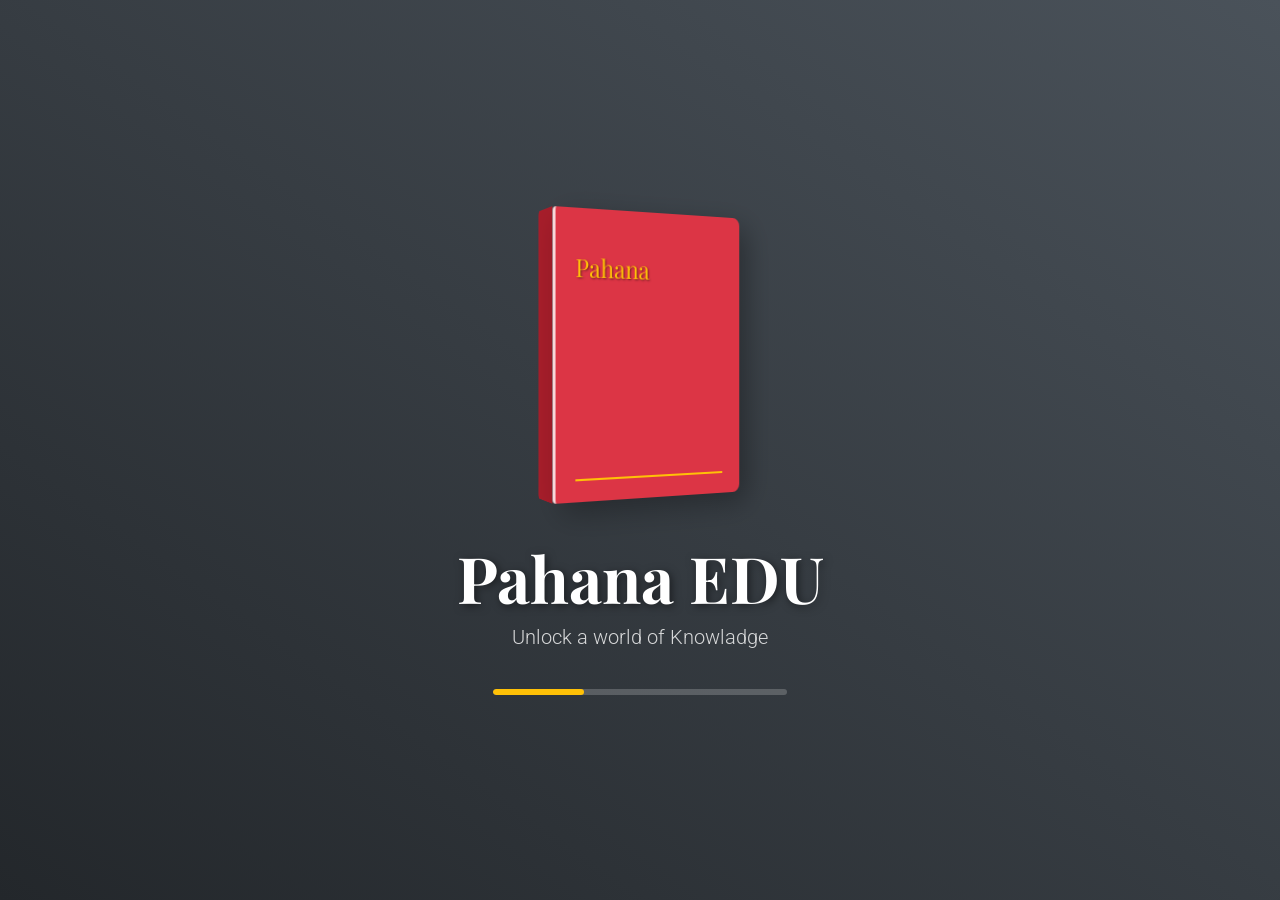
<file: pahana_edu_project/src/main/webapp/index.html>
<!DOCTYPE html>
<html lang="en">
<head>
    <meta charset="UTF-8">
    <meta name="viewport" content="width=device-width, initial-scale=1.0">
    <title>Pahana EDU | Loading</title>
    <link rel="icon" href="./images/icont.png" type="image/x-icon">
    <!-- Google Fonts for better typography -->
    <link rel="preconnect" href="https://fonts.googleapis.com">
    <link rel="preconnect" href="https://fonts.gstatic.com" crossorigin>
    <link href="https://fonts.googleapis.com/css2?family=Playfair+Display:wght@700&family=Roboto:wght@300;400&display=swap" rel="stylesheet">
    
    <style>
    @charset "UTF-8";

/* --- General & Body Styles for Loading Screen --- */
body {
    font-family: 'Roboto', sans-serif;
    height: 100vh;
    overflow: hidden;
    margin: 0;
    /* Matching background from the login page's brand section */
    background: linear-gradient(to top right, #23272b, #4a525a);
}

/* --- Keyframe Animations --- */
@keyframes fadeIn {
    from { opacity: 0; }
    to { opacity: 1; }
}

@keyframes text-pop-in {
    from {
        opacity: 0;
        transform: translateY(20px);
    }
    to {
        opacity: 1;
        transform: translateY(0);
    }
}

@keyframes rotateBook {
    0% { transform: rotateY(25deg); }
    50% { transform: rotateY(-25deg); }
    100% { transform: rotateY(25deg); }
}

/* --- Loading Screen Container --- */
.loading-screen {
    display: flex;
    justify-content: center;
    align-items: center;
    width: 100%;
    height: 100%;
    animation: fadeIn 1s ease-in-out;
    transition: opacity 0.5s ease-out; /* For fade-out effect */
}

.loading-screen.fade-out {
    opacity: 0;
}

.loading-content {
    text-align: center;
    color: white;
}

/* --- Brand Text Styling --- */
.brand-text {
    animation: text-pop-in 1.2s ease-out 0.5s both;
}

.brand-title {
    font-family: 'Playfair Display', serif;
    font-size: 4rem;
    font-weight: 700;
    color: #ffffff;
    text-shadow: 2px 2px 8px rgba(0, 0, 0, 0.5);
    margin: 0;
}

.brand-subtitle {
    font-size: 1.25rem;
    font-weight: 300;
    color: rgba(255, 255, 255, 0.8);
    margin-top: 5px;
}

/* --- 3D Rotating Book (Copied from login for consistency) --- */
.book-container {
    perspective: 1000px;
    margin-bottom: 30px;
    display: flex;
    justify-content: center;
    align-items: center;
    height: 300px; /* Give container a fixed height */
}

.book {
    width: 200px;
    height: 280px;
    position: relative;
    transform-style: preserve-3d;
    transform: rotateY(25deg);
    animation: rotateBook 12s ease-in-out infinite;
    transition: transform 0.5s ease;
}

.book-cover {
    position: absolute;
    width: 100%;
    height: 100%;
    background-color: #dc3545; /* Crimson Red */
    border-radius: 4px 8px 8px 4px;
    transform: translateZ(20px);
    box-shadow: 10px 10px 30px rgba(0, 0, 0, 0.3);
    border-left: 3px solid #f8d7da;
}

.book-cover::before {
    content: 'Pahana';
    position: absolute;
    top: 40px;
    left: 20px;
    font-family: 'Playfair Display', serif;
    color: #ffc107; /* Gold */
    font-size: 24px;
    text-shadow: 1px 1px 2px rgba(0,0,0,0.5);
}

.book-cover::after {
    content: '';
    position: absolute;
    bottom: 20px;
    left: 20px;
    right: 20px;
    height: 2px;
    background: #ffc107;
}

.book-spine {
    position: absolute;
    width: 40px;
    height: 100%;
    background-color: #a71d2a;
    transform: rotateY(-90deg) translateX(-20px);
    transform-origin: center left;
    border-radius: 4px 0 0 4px;
}

/* --- Loading Bar Styling --- */
.loading-bar {
    width: 300px;
    max-width: 80%;
    height: 6px;
    background-color: rgba(255, 255, 255, 0.2);
    border-radius: 3px;
    margin: 40px auto 0;
    overflow: hidden;
    animation: text-pop-in 1.2s ease-out 0.8s both;
}

.loading-progress {
    width: 0%;
    height: 100%;
    background-color: #ffc107; /* Gold color */
    border-radius: 3px;
    transition: width 0.2s linear;
}

/* --- Responsive Design --- */
@media (max-width: 768px) {
    .brand-title {
        font-size: 3rem;
    }
    .brand-subtitle {
        font-size: 1rem;
    }
    .book {
        transform: scale(0.8) rotateY(25deg);
    }
    .book-container{
        height: 250px;
    }
}
    
    </style>
</head>
<body>
    
    <!-- Loading Screen -->
    <div class="loading-screen" id="loadingScreen">
        <div class="loading-content">
            <!-- 3D Rotating Book Animation -->
            <div class="book-container">
                <div class="book">
                    <div class="book-cover"></div>
                    <div class="book-spine"></div>
                </div>
            </div>
            
            <!-- Brand Text -->
            <div class="brand-text">
                <h1 class="brand-title">Pahana EDU</h1>
                <p class="brand-subtitle">Unlock a world of Knowladge</p>
            </div>

            <!-- Loading Bar -->
            <div class="loading-bar">
                <div class="loading-progress" id="loadingProgress"></div>
            </div>
        </div>
    </div>

    <script>
        document.addEventListener('DOMContentLoaded', function () {
            const loadingScreen = document.getElementById('loadingScreen');
            const loadingProgress = document.getElementById('loadingProgress');
            
            // Simulate loading progress
            let progress = 0;
            const interval = setInterval(() => {
                // Add a random amount to progress for a more organic feel
                progress += Math.random() * 15;
                
                if (progress >= 100) {
                    progress = 100;
                    loadingProgress.style.width = progress + '%';
                    clearInterval(interval);
                    
                    // Wait for progress bar to fill, then fade out and redirect
                    setTimeout(() => {
                        loadingScreen.classList.add('fade-out');
                    }, 500); // Short delay after reaching 100%
                    
                    setTimeout(() => {
                        // Redirect to the login page
                        window.location.href = "./admin/a_dashboard.jsp";
                    }, 1000); // Wait for fade-out animation to complete
                }
                
                loadingProgress.style.width = progress + '%';
            }, 200); // Interval time in milliseconds
        });
    </script>
</body>
</html>
</file>
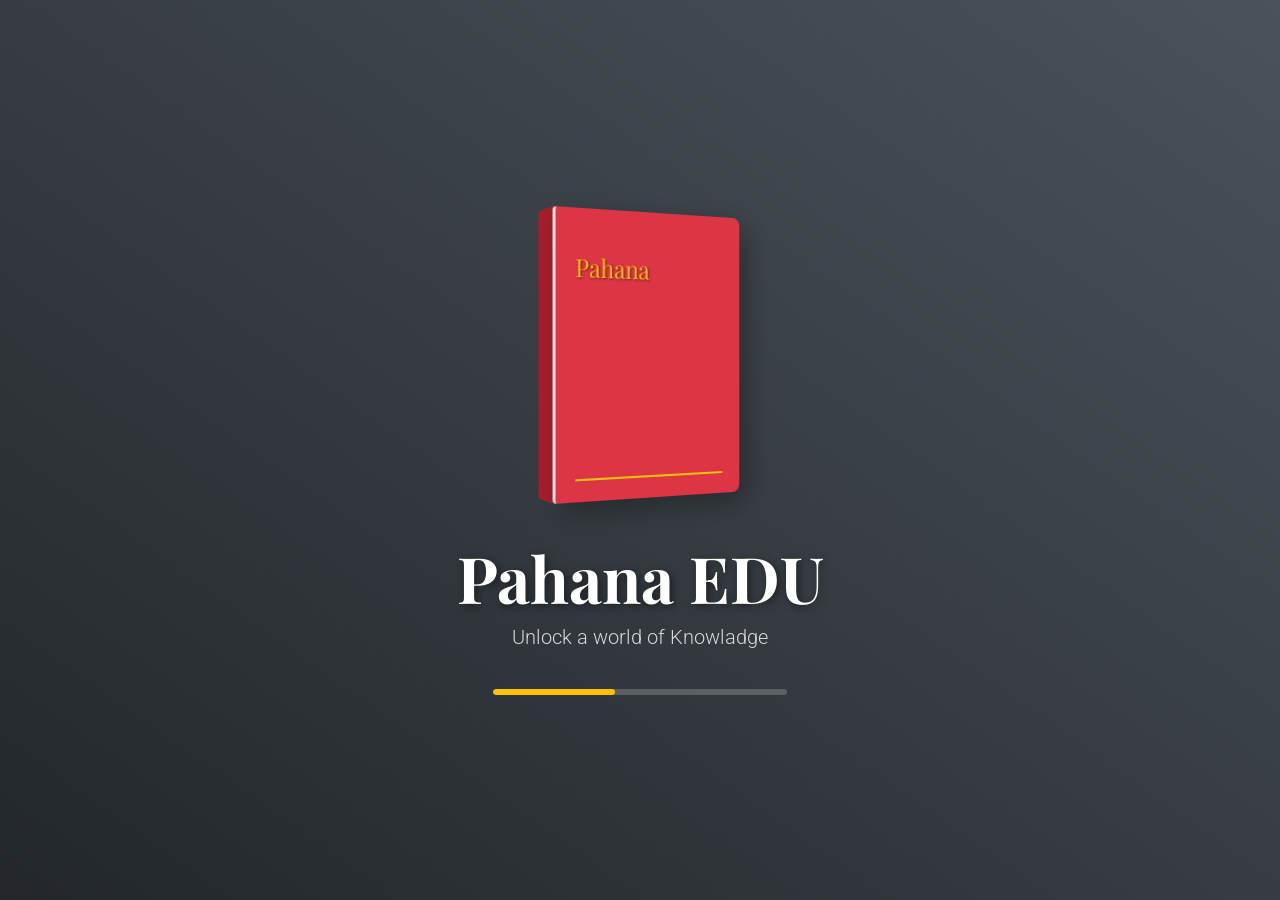
<file: pahana_edu_project/src/main/webapp/views/index.html>
<!DOCTYPE html>
<html lang="en">
<head>
    <meta charset="UTF-8">
    <meta name="viewport" content="width=device-width, initial-scale=1.0">
    <title>Pahana EDU | Loading</title>
    <link rel="icon" href="./images/icont.png" type="image/x-icon">
    <!-- Google Fonts for better typography -->
    <link rel="preconnect" href="https://fonts.googleapis.com">
    <link rel="preconnect" href="https://fonts.gstatic.com" crossorigin>
    <link href="https://fonts.googleapis.com/css2?family=Playfair+Display:wght@700&family=Roboto:wght@300;400&display=swap" rel="stylesheet">
    
    <style>
    @charset "UTF-8";

/* --- General & Body Styles for Loading Screen --- */
body {
    font-family: 'Roboto', sans-serif;
    height: 100vh;
    overflow: hidden;
    margin: 0;
    /* Matching background from the login page's brand section */
    background: linear-gradient(to top right, #23272b, #4a525a);
}

/* --- Keyframe Animations --- */
@keyframes fadeIn {
    from { opacity: 0; }
    to { opacity: 1; }
}

@keyframes text-pop-in {
    from {
        opacity: 0;
        transform: translateY(20px);
    }
    to {
        opacity: 1;
        transform: translateY(0);
    }
}

@keyframes rotateBook {
    0% { transform: rotateY(25deg); }
    50% { transform: rotateY(-25deg); }
    100% { transform: rotateY(25deg); }
}

/* --- Loading Screen Container --- */
.loading-screen {
    display: flex;
    justify-content: center;
    align-items: center;
    width: 100%;
    height: 100%;
    animation: fadeIn 1s ease-in-out;
    transition: opacity 0.5s ease-out; /* For fade-out effect */
}

.loading-screen.fade-out {
    opacity: 0;
}

.loading-content {
    text-align: center;
    color: white;
}

/* --- Brand Text Styling --- */
.brand-text {
    animation: text-pop-in 1.2s ease-out 0.5s both;
}

.brand-title {
    font-family: 'Playfair Display', serif;
    font-size: 4rem;
    font-weight: 700;
    color: #ffffff;
    text-shadow: 2px 2px 8px rgba(0, 0, 0, 0.5);
    margin: 0;
}

.brand-subtitle {
    font-size: 1.25rem;
    font-weight: 300;
    color: rgba(255, 255, 255, 0.8);
    margin-top: 5px;
}

/* --- 3D Rotating Book (Copied from login for consistency) --- */
.book-container {
    perspective: 1000px;
    margin-bottom: 30px;
    display: flex;
    justify-content: center;
    align-items: center;
    height: 300px; /* Give container a fixed height */
}

.book {
    width: 200px;
    height: 280px;
    position: relative;
    transform-style: preserve-3d;
    transform: rotateY(25deg);
    animation: rotateBook 12s ease-in-out infinite;
    transition: transform 0.5s ease;
}

.book-cover {
    position: absolute;
    width: 100%;
    height: 100%;
    background-color: #dc3545; /* Crimson Red */
    border-radius: 4px 8px 8px 4px;
    transform: translateZ(20px);
    box-shadow: 10px 10px 30px rgba(0, 0, 0, 0.3);
    border-left: 3px solid #f8d7da;
}

.book-cover::before {
    content: 'Pahana';
    position: absolute;
    top: 40px;
    left: 20px;
    font-family: 'Playfair Display', serif;
    color: #ffc107; /* Gold */
    font-size: 24px;
    text-shadow: 1px 1px 2px rgba(0,0,0,0.5);
}

.book-cover::after {
    content: '';
    position: absolute;
    bottom: 20px;
    left: 20px;
    right: 20px;
    height: 2px;
    background: #ffc107;
}

.book-spine {
    position: absolute;
    width: 40px;
    height: 100%;
    background-color: #a71d2a;
    transform: rotateY(-90deg) translateX(-20px);
    transform-origin: center left;
    border-radius: 4px 0 0 4px;
}

/* --- Loading Bar Styling --- */
.loading-bar {
    width: 300px;
    max-width: 80%;
    height: 6px;
    background-color: rgba(255, 255, 255, 0.2);
    border-radius: 3px;
    margin: 40px auto 0;
    overflow: hidden;
    animation: text-pop-in 1.2s ease-out 0.8s both;
}

.loading-progress {
    width: 0%;
    height: 100%;
    background-color: #ffc107; /* Gold color */
    border-radius: 3px;
    transition: width 0.2s linear;
}

/* --- Responsive Design --- */
@media (max-width: 768px) {
    .brand-title {
        font-size: 3rem;
    }
    .brand-subtitle {
        font-size: 1rem;
    }
    .book {
        transform: scale(0.8) rotateY(25deg);
    }
    .book-container{
        height: 250px;
    }
}
    
    </style>
</head>
<body>
    
    <!-- Loading Screen -->
    <div class="loading-screen" id="loadingScreen">
        <div class="loading-content">
            <!-- 3D Rotating Book Animation -->
            <div class="book-container">
                <div class="book">
                    <div class="book-cover"></div>
                    <div class="book-spine"></div>
                </div>
            </div>
            
            <!-- Brand Text -->
            <div class="brand-text">
                <h1 class="brand-title">Pahana EDU</h1>
                <p class="brand-subtitle">Unlock a world of Knowladge</p>
            </div>

            <!-- Loading Bar -->
            <div class="loading-bar">
                <div class="loading-progress" id="loadingProgress"></div>
            </div>
        </div>
    </div>

    <script>
        document.addEventListener('DOMContentLoaded', function () {
            const loadingScreen = document.getElementById('loadingScreen');
            const loadingProgress = document.getElementById('loadingProgress');
            
            // Simulate loading progress
            let progress = 0;
            const interval = setInterval(() => {
                // Add a random amount to progress for a more organic feel
                progress += Math.random() * 15;
                
                if (progress >= 100) {
                    progress = 100;
                    loadingProgress.style.width = progress + '%';
                    clearInterval(interval);
                    
                    // Wait for progress bar to fill, then fade out and redirect
                    setTimeout(() => {
                        loadingScreen.classList.add('fade-out');
                    }, 500); // Short delay after reaching 100%
                    
                    setTimeout(() => {
                        // Redirect to the login page
                        window.location.href = "Login.jsp";
                    }, 1000); // Wait for fade-out animation to complete
                }
                
                loadingProgress.style.width = progress + '%';
            }, 200); // Interval time in milliseconds
        });
    </script>
</body>
</html>
</file>
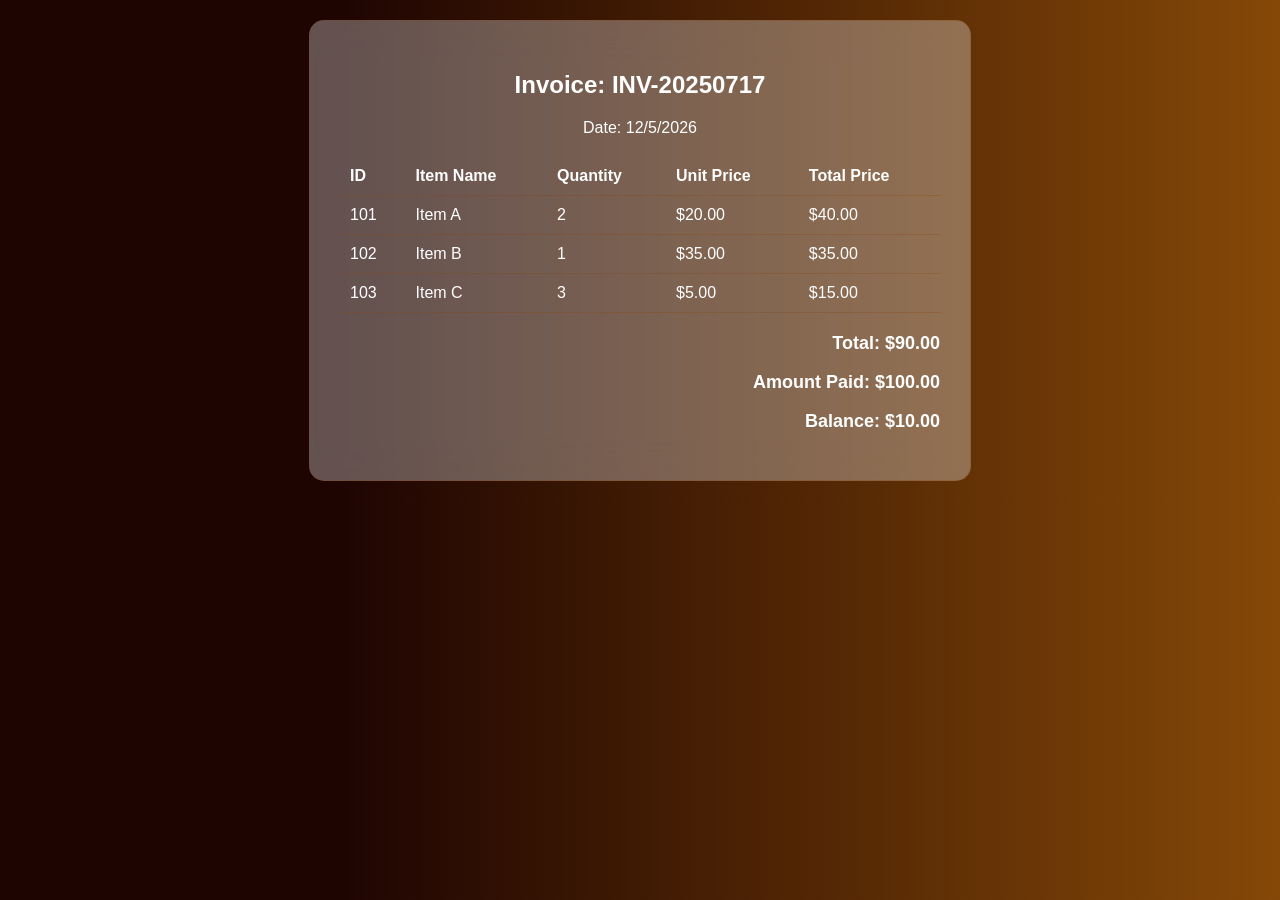
<file: pahana_edu_project/src/main/webapp/admin/bill.html>
<!DOCTYPE html>
<html>
<head>
    <title>Bill Receipt</title>
    <style>
        :root {
            --primary-color: rgba(31, 5, 2, 1);
            --secondary-color: rgba(133, 72, 7, 1);
            --glass-background: rgba(255, 255, 255, 0.31);
            --glass-border: rgba(139, 69, 19, 0.3);
            --text-primary: white;
            --text-secondary: rgba(255, 255, 255, 0.8);
        }

        body {
            font-family: -apple-system, BlinkMacSystemFont, 'Segoe UI', Roboto, sans-serif;
            background: linear-gradient(270deg, rgba(133, 72, 7, 1) 0%, rgba(31, 5, 2, 1) 73%);
            color: var(--text-primary);
            padding: 20px;
            margin: 0;
        }

        .bill-container {
            background: var(--glass-background);
            border: 1px solid var(--glass-border);
            padding: 30px;
            border-radius: 15px;
            max-width: 600px;
            margin: 0 auto;
            backdrop-filter: blur(20px);
        }

        .bill-header {
            text-align: center;
            margin-bottom: 20px;
        }

        .bill-table {
            width: 100%;
            border-collapse: collapse;
            margin-bottom: 20px;
        }

        .bill-table th, .bill-table td {
            padding: 10px;
            text-align: left;
            border-bottom: 1px solid var(--glass-border);
        }

        .total-section {
            text-align: right;
            font-size: 18px;
            font-weight: 600;
        }

        /* Hidden data holders */
        .hidden-data {
            display: none;
        }
    </style>
</head>
<body>

    <!-- Hidden elements for data simulation -->
    <div class="hidden-data">
        <span id="invoiceNumber">INV-20250717</span>
        <input type="number" id="amountPaid" value="100.00">
    </div>

    <div class="bill-container" id="billContent">
        <!-- Bill content will be populated by JavaScript -->
    </div>

    <script>
        // Sample cart data (replace this with dynamic data if needed)
        const cart = [
            { id: 101, name: "Item A", qty: 2, price: 20.00, total: 40.00 },
            { id: 102, name: "Item B", qty: 1, price: 35.00, total: 35.00 },
            { id: 103, name: "Item C", qty: 3, price: 5.00, total: 15.00 }
        ];

        function generateBillHTML() {
            const invoiceNumber = document.getElementById('invoiceNumber').textContent;
            const total = cart.reduce((sum, item) => sum + item.total, 0);
            const paid = parseFloat(document.getElementById('amountPaid').value) || 0;
            const balance = paid - total;

            let html = `
                <div class="bill-header">
                    <h2>Invoice: ${invoiceNumber}</h2>
                    <p>Date: ${new Date().toLocaleDateString()}</p>
                </div>
                <table class="bill-table">
                    <thead>
                        <tr>
                            <th>ID</th>
                            <th>Item Name</th>
                            <th>Quantity</th>
                            <th>Unit Price</th>
                            <th>Total Price</th>
                        </tr>
                    </thead>
                    <tbody>
            `;

            cart.forEach(item => {
                html += `
                    <tr>
                        <td>${item.id}</td>
                        <td>${item.name}</td>
                        <td>${item.qty}</td>
                        <td>$${item.price.toFixed(2)}</td>
                        <td>$${item.total.toFixed(2)}</td>
                    </tr>
                `;
            });

            html += `
                    </tbody>
                </table>
                <div class="total-section">
                    <p>Total: $${total.toFixed(2)}</p>
                    <p>Amount Paid: $${paid.toFixed(2)}</p>
                    <p>Balance: $${balance.toFixed(2)}</p>
                </div>
            `;

            return html;
        }

        // Ensure the script runs after DOM is ready
        window.onload = () => {
            document.getElementById('billContent').innerHTML = generateBillHTML();
        };
    </script>
</body>
</html>
</file>
